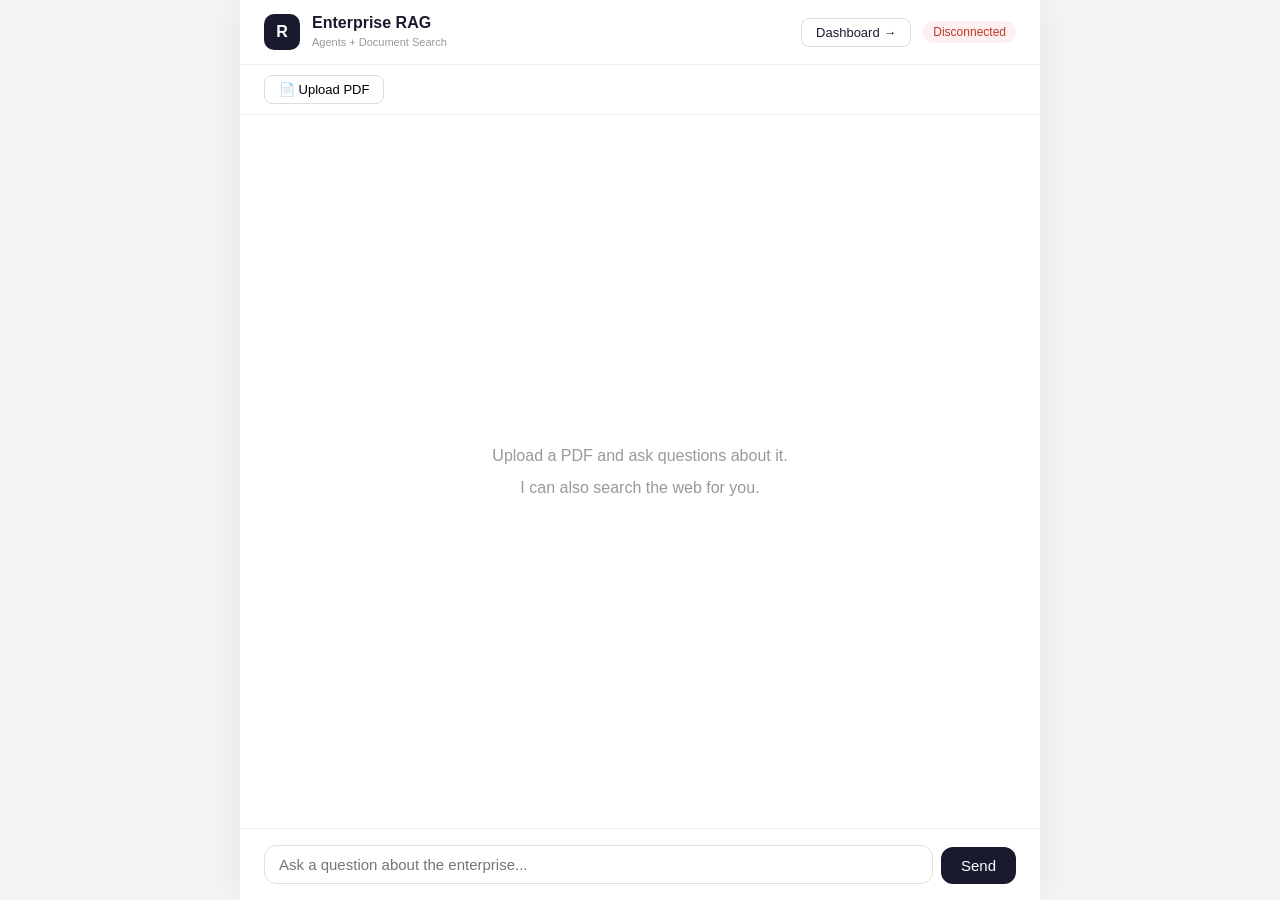
<file: frontend/index.html>
<!DOCTYPE html>
<html lang="en">
<head>
  <meta charset="UTF-8">
  <meta name="viewport" content="width=device-width, initial-scale=1.0">
  <title>Enterprise RAG Assistant</title>
  <link rel="stylesheet" href="style.css">
</head>
<body>
  <div class="app">
    <header class="header">
      <div class="header-left">
        <div class="logo">R</div>
        <div>
          <h1>Enterprise RAG</h1>
          <span class="subtitle">Agents + Document Search</span>
        </div>
      </div>
      <div class="header-right">
        <a href="/dashboard" class="dashboard-link">Dashboard →</a>
        <span class="status offline" id="status">Con</span>
      </div>
    </header>

    <div class="upload-bar">
      <label class="upload-btn">
        📄 Upload PDF
        <input type="file" id="pdf-input" accept=".pdf" hidden>
      </label>
      <div id="doc-list" class="doc-list"></div>
    </div>

    <main class="chat-window" id="chat-window">
      <div class="welcome">
        <p>Upload a PDF and ask questions about it.</p>
        <p>I can also search the web for you.</p>
      </div>
    </main>

    <footer class="input-area">
      <textarea id="user-input" placeholder="Ask a question about the enterprise..." rows="1"></textarea>
      <button id="send-btn">Send</button>
    </footer>
  </div>
  <script src="app.js"></script>
</body>
</html>
</file>
<file: frontend/style.css>
*, *::before, *::after { box-sizing: border-box; margin: 0; padding: 0; }

body {
  font-family: -apple-system, BlinkMacSystemFont, 'Segoe UI', sans-serif;
  background: #f5f5f5;
  height: 100vh;
  display: flex;
  align-items: center;
  justify-content: center;
}

.app {
  width: 100%;
  max-width: 800px;
  height: 100vh;
  display: flex;
  flex-direction: column;
  background: white;
  box-shadow: 0 0 40px rgba(0,0,0,0.08);
}

.header {
  display: flex;
  align-items: center;
  justify-content: space-between;
  padding: 14px 24px;
  border-bottom: 1px solid #eee;
}

.header-left { display: flex; align-items: center; gap: 12px; }
.header-right { display: flex; align-items: center; gap: 12px; }

.logo {
  width: 36px; height: 36px;
  background: #1a1a2e;
  color: white;
  border-radius: 10px;
  display: flex; align-items: center; justify-content: center;
  font-weight: 700; font-size: 16px;
}

h1 { font-size: 16px; font-weight: 600; color: #1a1a2e; }
.subtitle { font-size: 11px; color: #999; }

.status { font-size: 12px; padding: 4px 10px; border-radius: 20px; font-weight: 500; }
.status.online  { background: #e6f9f0; color: #0a7a4b; }
.status.offline { background: #fef0f0; color: #c0392b; }

.upload-bar {
  display: flex;
  align-items: center;
  gap: 10px;
  padding: 10px 24px;
  border-bottom: 1px solid #eee;
  flex-wrap: wrap;
  min-height: 48px;
}

.upload-btn {
  font-size: 13px;
  padding: 6px 14px;
  border: 1px solid #ddd;
  border-radius: 8px;
  cursor: pointer;
  background: white;
  white-space: nowrap;
  transition: background 0.2s;
}
.upload-btn:hover { background: #f5f5f5; }

.doc-list { display: flex; flex-wrap: wrap; gap: 6px; }

.doc-tag {
  font-size: 11px;
  padding: 3px 10px;
  background: #f0f0f0;
  border-radius: 20px;
  color: #555;
}

.chat-window {
  flex: 1;
  overflow-y: auto;
  padding: 24px;
  display: flex;
  flex-direction: column;
  gap: 16px;
}

.welcome {
  text-align: center;
  color: #999;
  margin: auto;
  line-height: 2;
}

.message {
  max-width: 75%;
  padding: 12px 16px;
  border-radius: 16px;
  font-size: 15px;
  line-height: 1.6;
  white-space: pre-wrap;
}

.message.user      { background: #1a1a2e; color: white; align-self: flex-end; border-bottom-right-radius: 4px; }
.message.assistant { background: #f5f5f5; color: #1a1a2e; align-self: flex-start; border-bottom-left-radius: 4px; }
.message.system    { background: #fff8e6; color: #856404; align-self: center; font-size: 13px; border-radius: 8px; max-width: 90%; }

.input-area {
  display: flex;
  align-items: flex-end;
  gap: 8px;
  padding: 16px 24px;
  border-top: 1px solid #eee;
}

textarea {
  flex: 1;
  border: 1px solid #e0e0e0;
  border-radius: 12px;
  padding: 10px 14px;
  font-size: 15px;
  resize: none;
  outline: none;
  font-family: inherit;
  max-height: 120px;
  transition: border-color 0.2s;
}
textarea:focus { border-color: #1a1a2e; }

button#send-btn {
  background: #1a1a2e;
  color: white;
  border: none;
  padding: 10px 20px;
  border-radius: 12px;
  font-size: 15px;
  font-weight: 500;
  cursor: pointer;
  transition: opacity 0.2s;
}
button#send-btn:hover    { opacity: 0.85; }
button#send-btn:disabled { opacity: 0.4; cursor: not-allowed; }

.dashboard-link {
  font-size: 13px;
  color: #1a1a2e;
  text-decoration: none;
  padding: 6px 14px;
  border: 1px solid #ddd;
  border-radius: 8px;
  transition: background 0.2s;
}
.dashboard-link:hover { background: #f5f5f5; }
</file>
